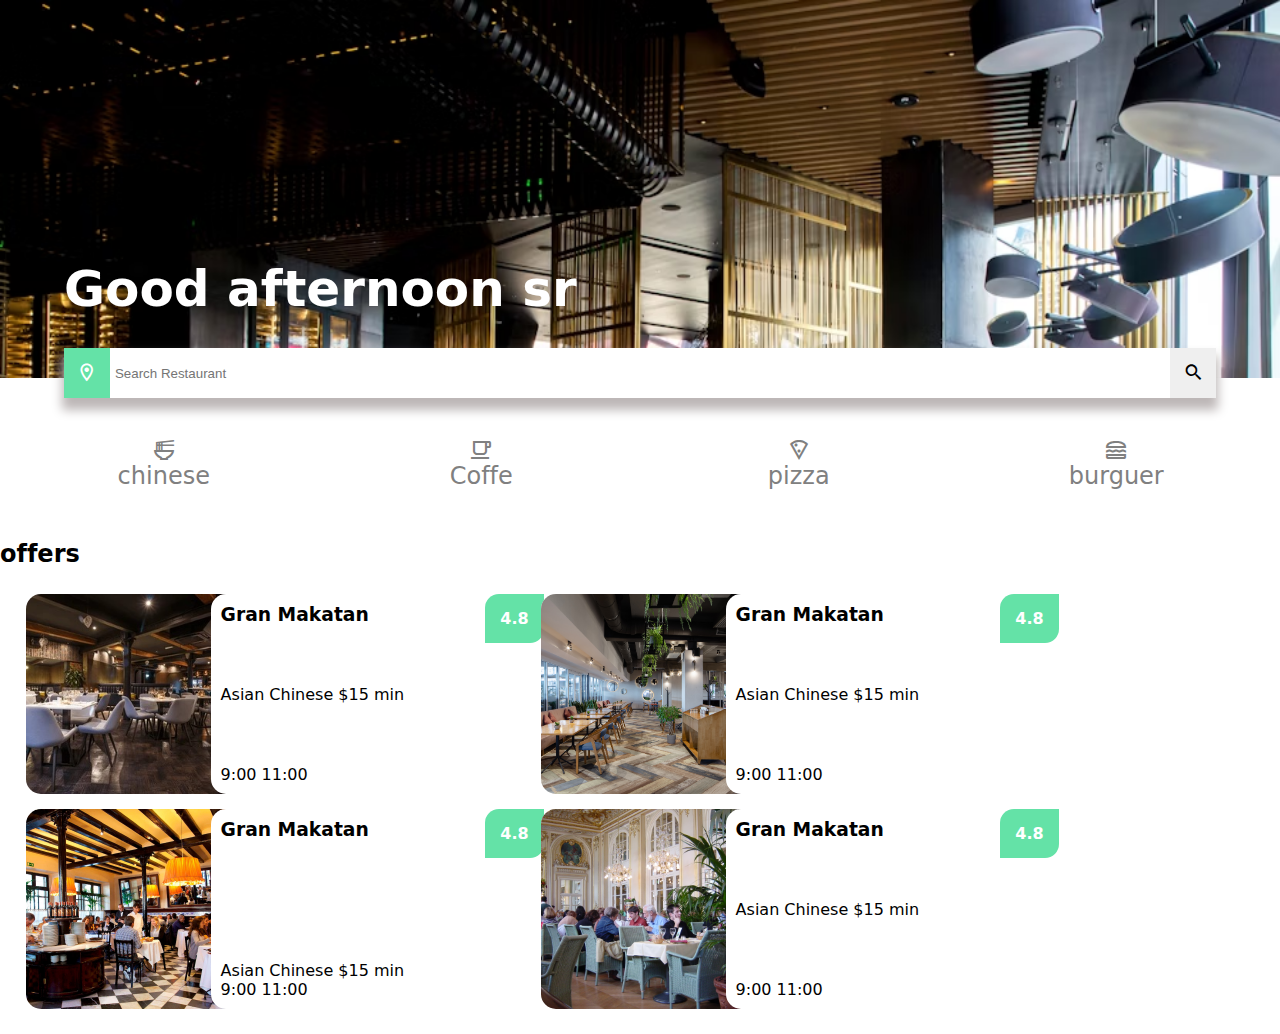
<file: index.html>
<!DOCTYPE html>
<html lang="es">

<head>
    <title>Italpast</title>
    <link rel="stylesheet" type="text/css" href="./css/app-resto.css">
    <link rel="stylesheet" type="text/css" href="./css/material-iconos.css">

</head>

<body>

    <header>
        <section class="portada">
            <h3 class="textbienvenida">
                Good afternoon sr
            </h3>
            <div class="buscador">
                <input type="button" class="btn iconos greenC white" value="location_on"></i>
                <input type="search" placeholder="Search Restaurant">
                <input type="button" class="btn iconos" value="search">
            </div>
        </section>
        <section class="categorias">
            <a href="" class="itemcat">
                <i class="iconos">ramen_dining</i>chinese
            </a>
            <a href="" class="itemcat">
                <i class="iconos">local_cafe</i>Coffe
            </a>
            <a href="" class="itemcat">
                <i class="iconos">local_pizza</i>pizza</a>
            <a href="" class="itemcat">
                <i class="iconos">lunch_dining</i>burguer</a>


        </section>

    </header>
    <main>
        <section class="productos">
            <h2>offers</h2>

            <div class="resto gray">
                <a href="#" class="item-resto whiteB">
                    <img src="./img/restaurante.jpg" class="img-resto">
                    <div class="text-resto spbt columna">

                        <h3>Gran Makatan</h3>
                        <p>Asian Chinese $15 min</p>
                        <p>9:00 11:00</p>
                    </div>
                    <div class="item-rate greenC">4.8</div>
                </a>
                <a href="#" class="item-resto whiteB">
                    <img src="./img/restaurante2.jpg" class="img-resto">
                    <div class="text-resto spbt columna">

                        <h3>Gran Makatan</h3>
                        <p>Asian Chinese $15 min</p>
                        <p>9:00 11:00</p>
                    </div>
                    <div class="item-rate greenC">4.8</div>
                </a>
                <a href="#" class="item-resto whiteB">
                    <img src="./img/restaurante3.webp" class="img-resto">
                    <div class="text-resto spbt columna">
                        <h3>Gran Makatan</h3>
                        <div><p>Asian Chinese $15 min</p>
                        <p>9:00 11:00</p>
                        </div>
                    </div>
                    <div class="item-rate greenC">4.8</div>
                    <div class="rangos">
                    <span class="iconos"></span>
                    <span class="iconos"></span>
                    </div>
                </a>
                <a href="#" class="item-resto whiteB">
                    <img src="./img/restaurante4.jpg" class="img-resto">
                    <div class="text-resto spbt columna">

                        <h3>Gran Makatan</h3>
                        <p>Asian Chinese $15 min</p>
                        <p>9:00 11:00</p>
                    </div>
                    <div class="item-rate greenC">4.8</div>
                </a>
            </div>
        </section>
    </main>



</body>

</html>
</file>
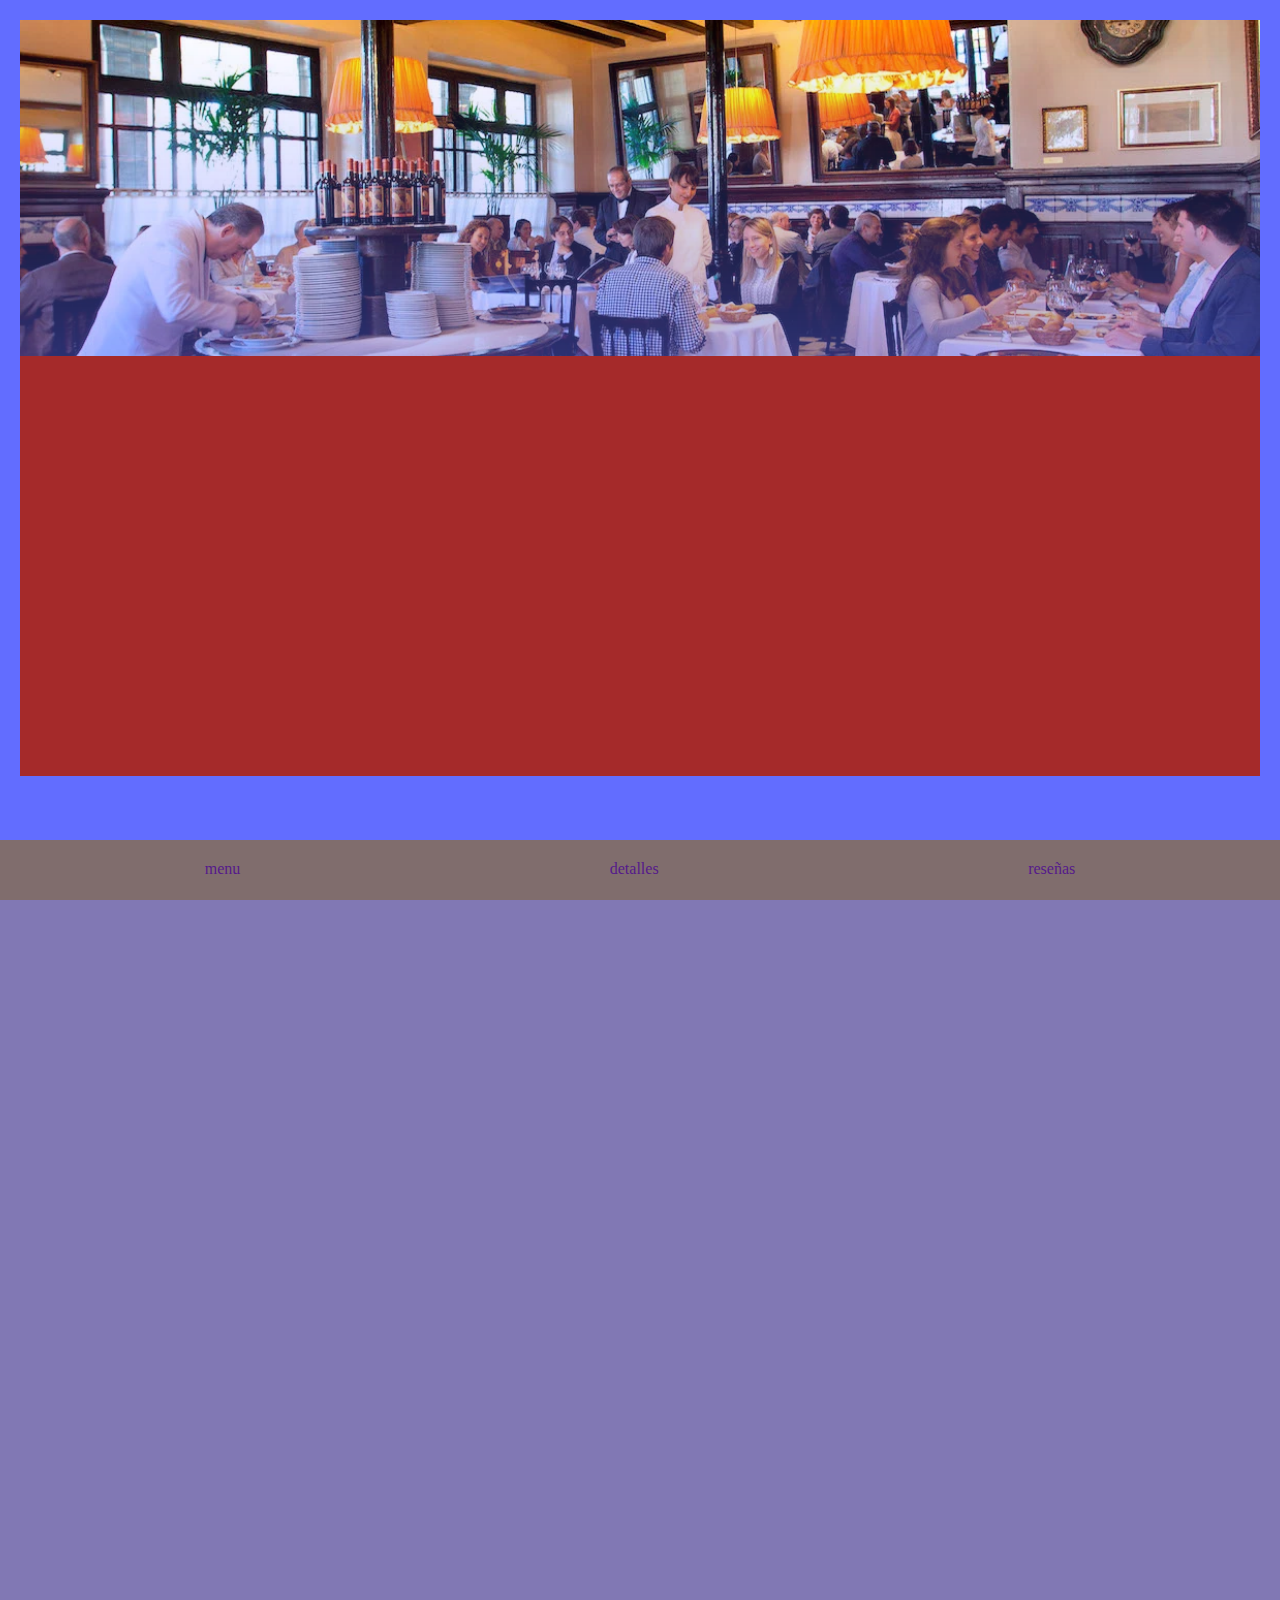
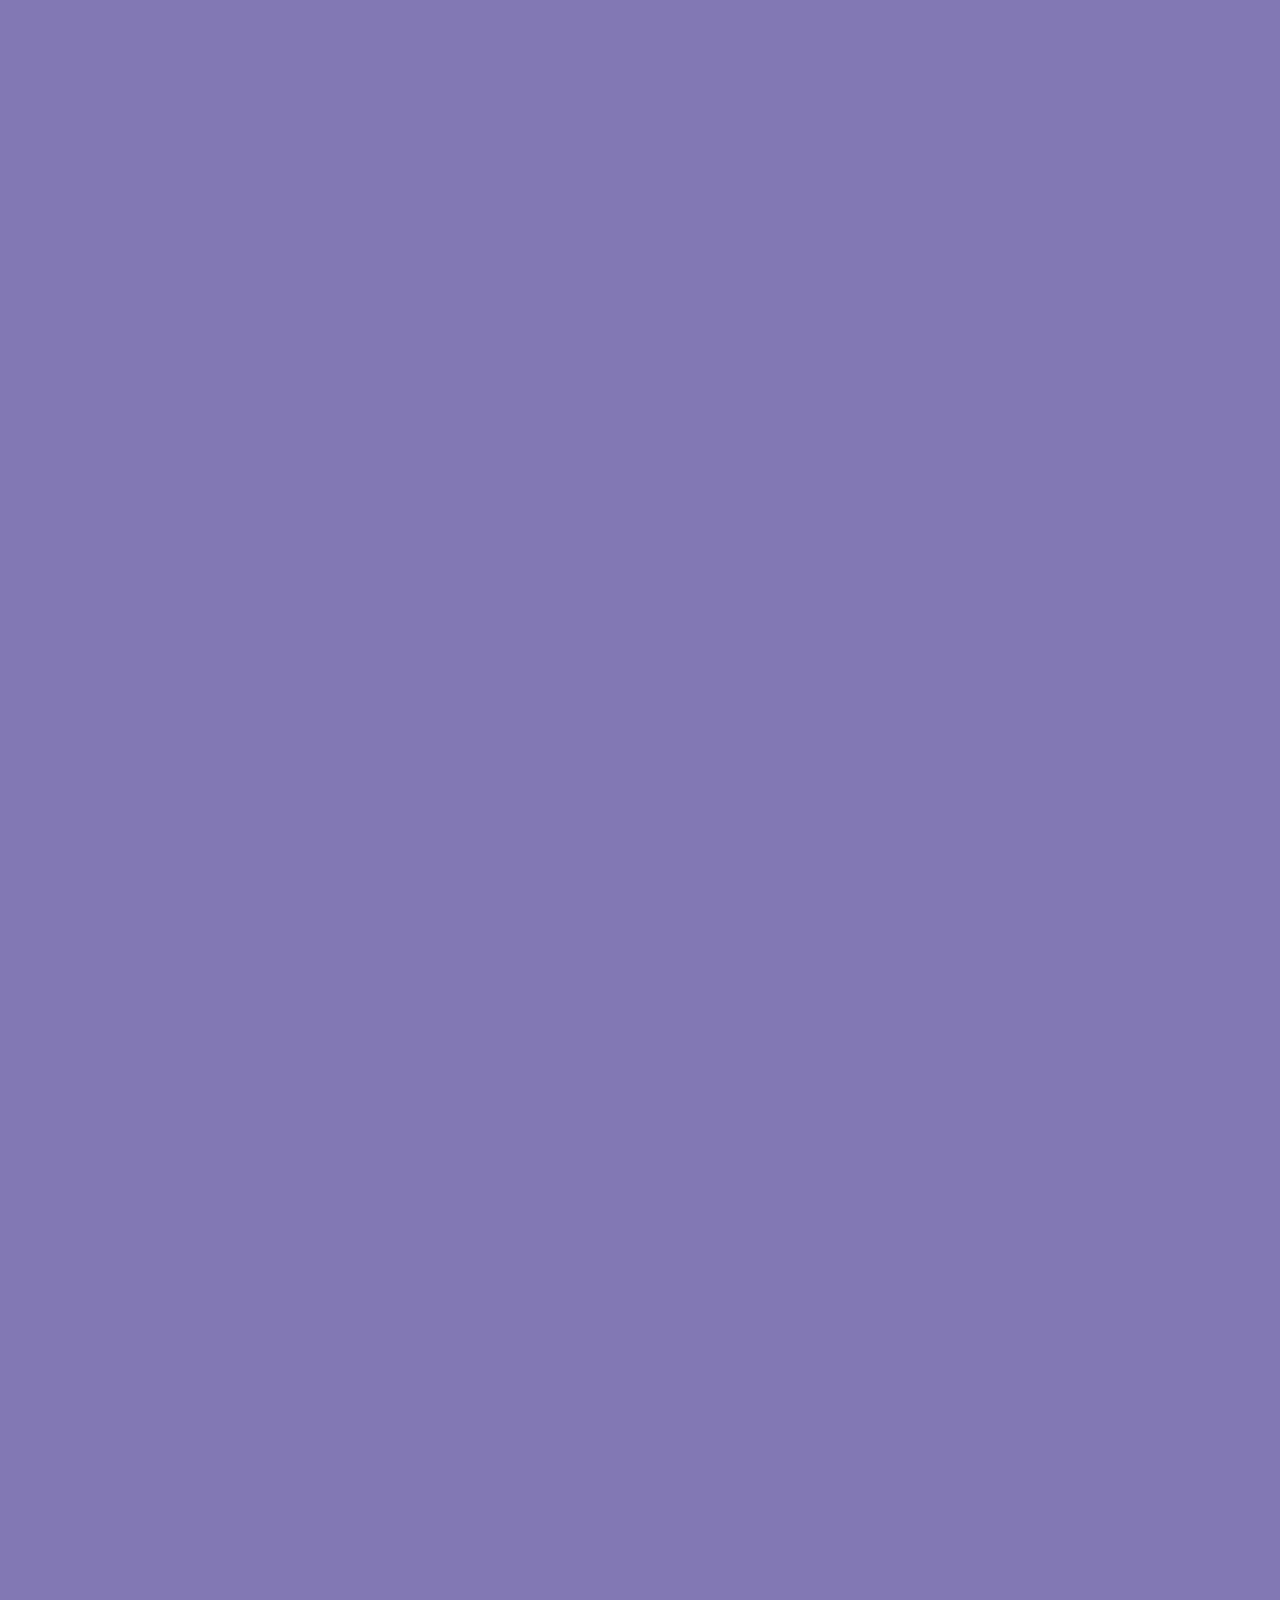
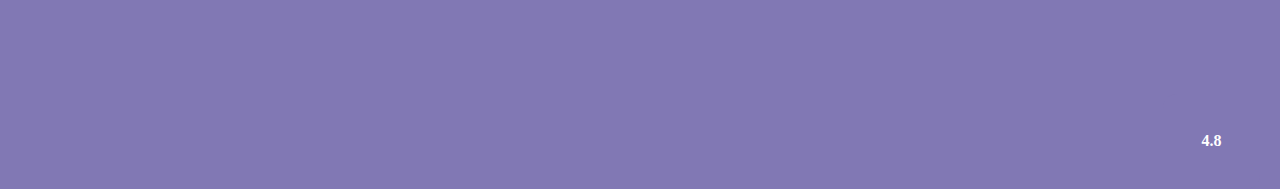
<file: resto.html>
<!DOCTYPE html>
<html lang="en">

<head>
    <meta charset="UTF-8">
    <meta name="viewport" content="width=device-width, initial-scale=1.0">
    <title>resto</title>
    <link rel="stylesheet" type="text/css" href="./css/appresto.css">
</head>

<body>
    <section id="portada_resto">
        <div class="imagen_resto">
            <img src="./img/restaurante3.webp" alt="" class="fit degrade">
        </div>
        <div class="desc_resto"></div>
        <div class="rate">4.8</div>
    </section>
    <footer class="nav spa">          
        </a><a href="">menu</a>
        <a href="">detalles</a>
        <a href="">reseñas</a>
    </footer>
</body>

</html>
</file>
<file: css/app-resto.css>
* {
    padding: 0;
    margin: 0;
    box-sizing: border-box;
}

.greenC {
    background-color: rgb(100, 226, 167);
    color: rgb(255, 255, 255);
}

.whiteB {
    background-color: rgb(255, 255, 255);
}

body {
    height: 100vh;
    width: 100%;
    font-family: system-ui, -apple-system, BlinkMacSystemFont, 'Segoe UI', Roboto, Oxygen, Ubuntu, Cantarell, 'Open Sans', 'Helvetica Neue', sans-serif;
}
.spbt{
    display: flex;
    justify-content: space-between;
}
.columna{
    flex-direction: column;
}
header {
    height: 60%;
    width: 100%;

    .portada {
        height: 70%;
        width: 100%;
        position: relative;
        background-image: url(../img/portada.jpg);
        background-size: 100% 100%;
        background-repeat: no-repeat;
        background-attachment: fixed;
        background-position: center top;
        display: flex;

        .textbienvenida {
            font-size: 50px;
            position: absolute;
            color: white;
            left: 5%;
            bottom: 60px;
            width: 90%;
        }

        .buscador {
            position: absolute;
            left: 5%;
            height: 50px;
            bottom: -20px;
            width: 90%;
            display: flex;
            justify-content: space-between;
            background-color: rgb(255, 255, 255);
            box-shadow: 0 10px 10px 2px rgb(189, 183, 183);

            & input[type=search] {
                padding: 5px;
                height: 50px;
                width: 100%;
                border: none;
            }

            & input[type=button] {
                font-size: 16pt;
                border: none;
                height: 50px;
                width: 50px;

                
            }
            & input[type=button]:hover {
                cursor: pointer;
            }

        }
    }




    .categorias {
        height: 30%;
        width: 100%;
        background-color: rgb(255, 255, 255);
        padding: 20px;
        padding-top: 30px;
        display: flex;
        justify-content: space-around;
        gap: 30px;
        overflow-x: inherit;

        .itemcat {
            color: gray;
            width: 80px;
            text-decoration: none;
            font-size: 18pt;
            display: flex;
            flex-direction: column;
            align-items: center;
            justify-content: center;
            transition: all transform 200ms ease-in-out;

        }

        .itemcat:hover {

            transform: scale(1.1);
        }
    }


}

main {
    width: 100%;
    .resto {
        padding: 20px;
        height: 100%;
        width: 100%;
        display: flex;
        flex-wrap: wrap;
        padding: 2%;
        gap: 15px;
             .item-resto {
            text-decoration: none;
            color: black;
            position: relative;
            display: flex;
            height: 200px;
            width: 500px;
            border-top-left-radius: 15px;
            border-end-start-radius: 15px;
            & .img-resto {
                border-top-left-radius: 15px;
                border-end-start-radius: 15px;
                height: 100%;
                width: 40%;
                object-fit: cover;
                object-position: center;
                
            }

            & .text-resto {
                position: absolute;
                height: 200px;
                width: 63%;
                right: 0px;
                padding: 10px;
                background-color: rgb(255, 255, 255);
                border-top-left-radius: 15px;
                border-end-start-radius: 15px;
                & span{ color: black;
                    display: flex;                    
                }
               
                & span:nth-child(2){
                    font-weight: 600;
                }
                & span:nth-child(3){
                    color:rgb(189, 183, 183);
                }
                & span:nth-child(4){
                    color:rgb(189, 183, 183);
                }
          
            }
            .item-rate{
                position: absolute;
                right: -18px;
                border-radius: 14px 0px;
                padding: 3%;
                font-weight: bold;
                }
        }
    }


}
</file>
<file: css/material-iconos.css>
/* fallback */
@font-face {
  font-family: 'Material Icons Outlined';
  font-style: normal;
  font-weight: 400;
  src: url(../fonts/gok-H7zzDkdnRel8-DQ6KAXJ69wP1tGnf4ZGhUce.woff2) format('woff2');
}

.iconos {
  font-family: 'Material Icons Outlined';
  font-weight: normal;
  font-style: normal;
  /* font-size: 16px; */
  line-height: 1;
  letter-spacing: normal;
  text-transform: none;
  display: inline-block;
  white-space: nowrap;
  word-wrap: normal;
  direction: ltr;
  --webkit-font-feature-settings: 'liga';
  --webkit-font-smoothing: antialiased;
}
</file>
<file: css/appresto.css>
*{
    padding: 0;
    margin: 0;
    box-sizing: border-box;
    text-decoration: none;
    list-style: none;
}
.fit{
    height: 100%;
    width: 100%;
    object-fit: cover;
}
.spa{
    display: flex;
    justify-content: space-around;
}
.degrade{
    mask-image: linear-gradient(0deg, rgba(255, 255, 255, 0.562), rgb(31, 30, 30));
}
.pa{
    position: absolute;
}
.pr{
    position: relative;
}
body{
    height: 100vh;
    width: 100%;
    background-color: rgb(129, 120, 180);
 
}

.nav{
    height: 60px;
    width: 100%;
    background-color: rgb(128, 109, 109);
    position: fixed;
    bottom: 0;
    padding: 20px;
}
#portada_resto{
    height: calc(100% - 20px);
    background-color: rgb(98, 109, 255);
    padding:20px ;
    .imagen_resto{
        height: 40%;
    }
    .desc_resto{
        height: 50%;
        background-color: brown;
    }
}
.rate{
    color: white;
    position: absolute;
    right: 20px;
    top: 366%;
    border-radius: 14px 0px;
    padding: 3%;
    font-weight: bold;
    background-color: rgb(129, 120, 180);
    }
</file>
